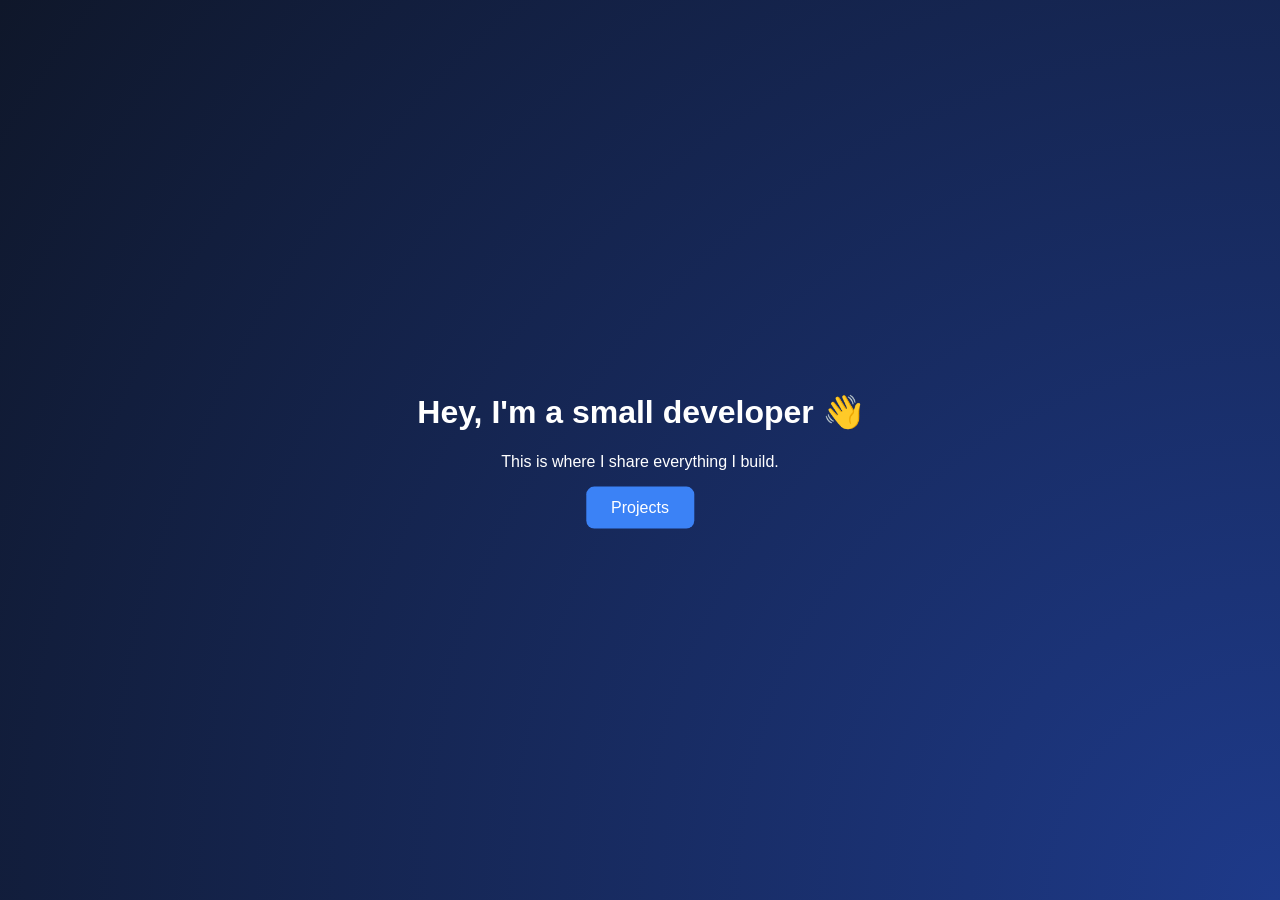
<file: index.html>
<!DOCTYPE html>
<html>
<head>
    <title>Your Dev Site</title>
    <link rel="stylesheet" href="style.css">
</head>

<body>

<div class="background"></div>

<div class="center">
    <h1>Hey, I'm a small developer 👋</h1>
    <p>This is where I share everything I build.</p>

    <button onclick="location.href='projects.html'">
        Projects
    </button>
</div>

</body>
</html>
</file>
<file: style.css>
body {
    margin: 0;
    font-family: Arial;
    color: white;
    text-align: center;
    background: #0f172a;
}

/* ANIMATED BACKGROUND */
.background {
    position: fixed;
    width: 200%;
    height: 200%;
    background: radial-gradient(circle, #1e3a8a, #0f172a);
    animation: moveBg 10s infinite linear;
    z-index: -1;
}

@keyframes moveBg {
    0% { transform: translate(0,0); }
    50% { transform: translate(-10%, -10%); }
    100% { transform: translate(0,0); }
}

/* CENTER */
.center {
    position: absolute;
    top: 50%;
    left: 50%;
    transform: translate(-50%, -50%);
}

/* BUTTON */
button {
    padding: 12px 25px;
    border: none;
    background: #3b82f6;
    color: white;
    font-size: 16px;
    border-radius: 8px;
    cursor: pointer;
    transition: 0.2s;
}

button:hover {
    background: #2563eb;
    transform: scale(1.05);
}

/* PROJECT GRID */
.grid {
    display: flex;
    justify-content: center;
    margin-top: 50px;
}

.card {
    background: #1e293b;
    padding: 20px;
    border-radius: 12px;
    width: 200px;
}

.card img {
    width: 80px;
}

.app-page {
    margin-top: 100px;
}

.app-icon {
    width: 100px;
}
</file>
